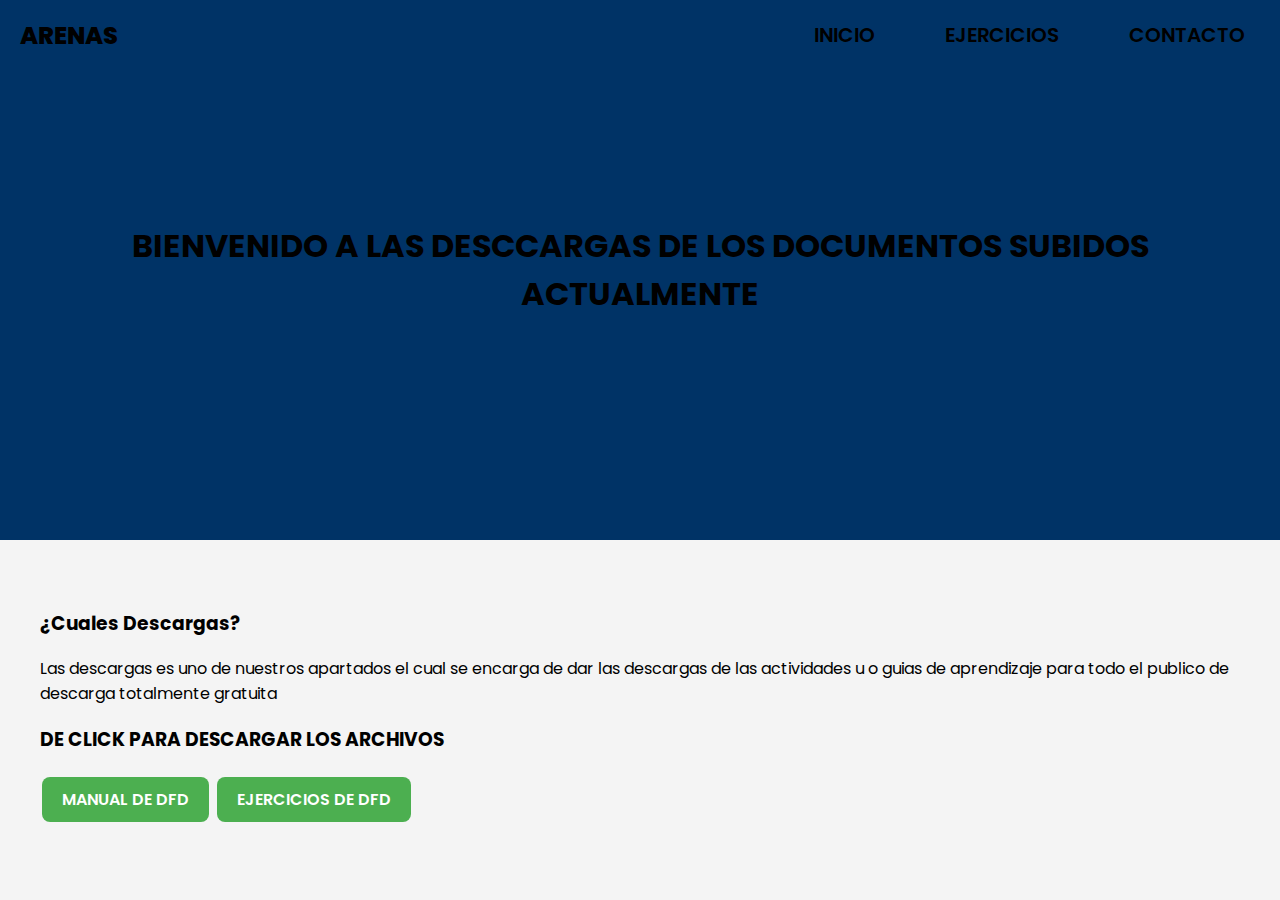
<file: DESCARGAS.html>
<!DOCTYPE html>
<html lang="en">
<head>
    <meta charset="UTF-8">
    <meta http-equiv="X-UA-Compatible" content="IE=edge">
    <meta name="viewport" content="width=device-width, initial-scale=1.0">
    <title>Document</title>
    <link rel="stylesheet" href="style.CSS">
    <link rel="stylesheet" href="arenas.css">
    <link rel="stylesheet" href="CONTACTO2.css">
</head>
<body>
    <header class="header">
        <div class="menu">
            <a href="pagina.html" class="logo" >ARENAS</a>
            <link rel="stylesheet" href="arenas.css">
            <label for="menu">
            </label>
            <nav class="navar">
                <ul>
                    <li> <a href="pagina.html">INICIO</a></li>
                    <li> <a href="EJERCICIOS.html">EJERCICIOS</a></li>
                    <li> <a href="CONTACTO.html">CONTACTO</a></li>

                </ul>
            </nav>
        </div>
        <div class="header-content container">
            <div class="header-content  container">
    
          <h1>BIENVENIDO A LAS DESCCARGAS DE LOS DOCUMENTOS SUBIDOS ACTUALMENTE</h1>
    </header>
        <section>
            <div>
              <section class="general container">
             <h3>¿Cuales Descargas?</h3>
    
             <P>Las descargas es uno de nuestros apartados el cual se encarga de 
                dar las descargas de las actividades u o guias de aprendizaje 
                para todo el publico de descarga totalmente gratuita</P>

                <h3>DE CLICK PARA DESCARGAR LOS ARCHIVOS</h3>
                <a href="MANUAL.pdf" download="MANUAL.pdf" class="btn-1">MANUAL DE DFD</a>
                <link rel="stylesheet" href="bton.css">

                <a href="EJERCICIOS PARA APRENDER SOBRE DFD (1).pdf" download="EJERCICIOS PARA APRENDER SOBRE DFD (1).pdf"
                class="btn-1">EJERCICIOS DE DFD</a>
                <link rel="stylesheet" href="bton.css">

        
            </DIV>
        </SEction>
</body>
</file>
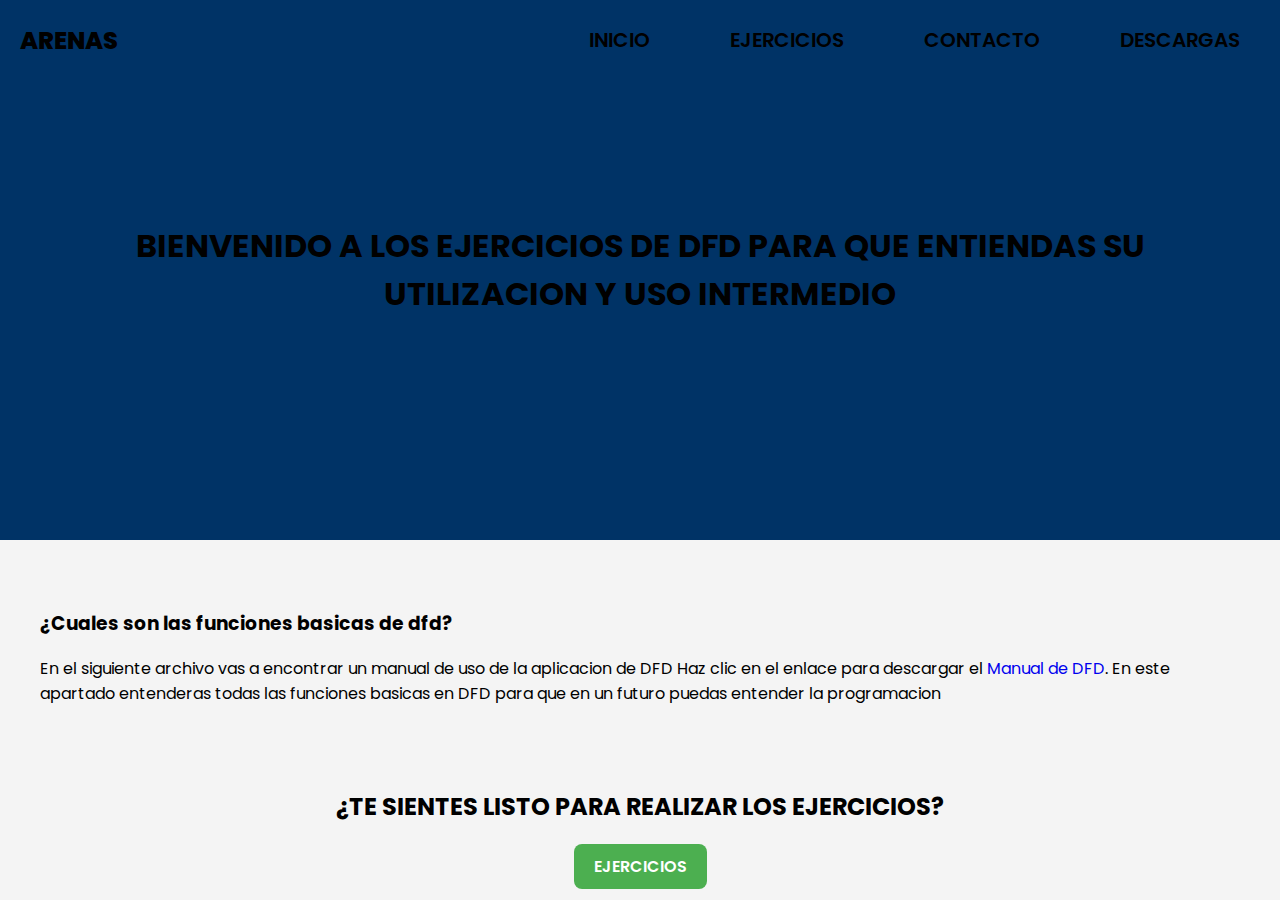
<file: DFD.html>
<!DOCTYPE html>
<html lang="en">
<head>
    <meta charset="UTF-8">
    <meta http-equiv="X-UA-Compatible" content="IE=edge">
    <meta name="viewport" content="width=device-width, initial-scale=1.0">
    <title>INTRODUCCION A DFD</title>
    <link rel="stylesheet" href="DFD.css">
    <link rel="stylesheet" href="arenas.css">
    <link rel="stylesheet" href="CONTACTO2.css">
</head>
<body>
    <header class="header">


        <div class="menu">
            <a href="pagina.html" class="logo"  >ARENAS</a>
            <label for="menu">
            </label>
            <nav class="navar">
                <ul>
                    <li> <a href="pagina.html">INICIO</a></li>
                    <li> <a href="EJERCICIOS.html">EJERCICIOS</a></li>
                    <li> <a href="CONTACTO.html">CONTACTO</a></li>
                    <li> <a href="DESCARGAS.html">DESCARGAS</a></li>

                </ul>
            </nav>
        </div>
        <div class="header-content container">
        <div class="header-content  container">

      <h1>BIENVENIDO A LOS EJERCICIOS DE DFD PARA QUE ENTIENDAS SU UTILIZACION Y USO INTERMEDIO</h1>
    </header>
    <section>
         <div>
          <section class="general container">
         <h3>¿Cuales son las funciones basicas de dfd?</h3>

         <P>En el siguiente archivo vas a encontrar un manual de uso de la aplicacion de DFD 
             Haz clic en el enlace para descargar el

            <a href="MANUAL.pdf" download="MANUAL.pdf">Manual de DFD</a>.
            <link rel="stylesheet" href="manual.css">

            En este apartado entenderas todas las funciones basicas en DFD para que en un futuro puedas entender la programacion</P>
        </DIv>

        
    </section>

    <section>
        <center>
    <DIv>
        <h1>¿TE SIENTES LISTO PARA REALIZAR LOS EJERCICIOS?</h1>
        
        <a href="EJERCICIOS.html" class="btn-1">EJERCICIOS</a>
        <link rel="stylesheet" href="bton.css">
    </DIv>
        </center>
    </section>
</body>

</html>
</file>
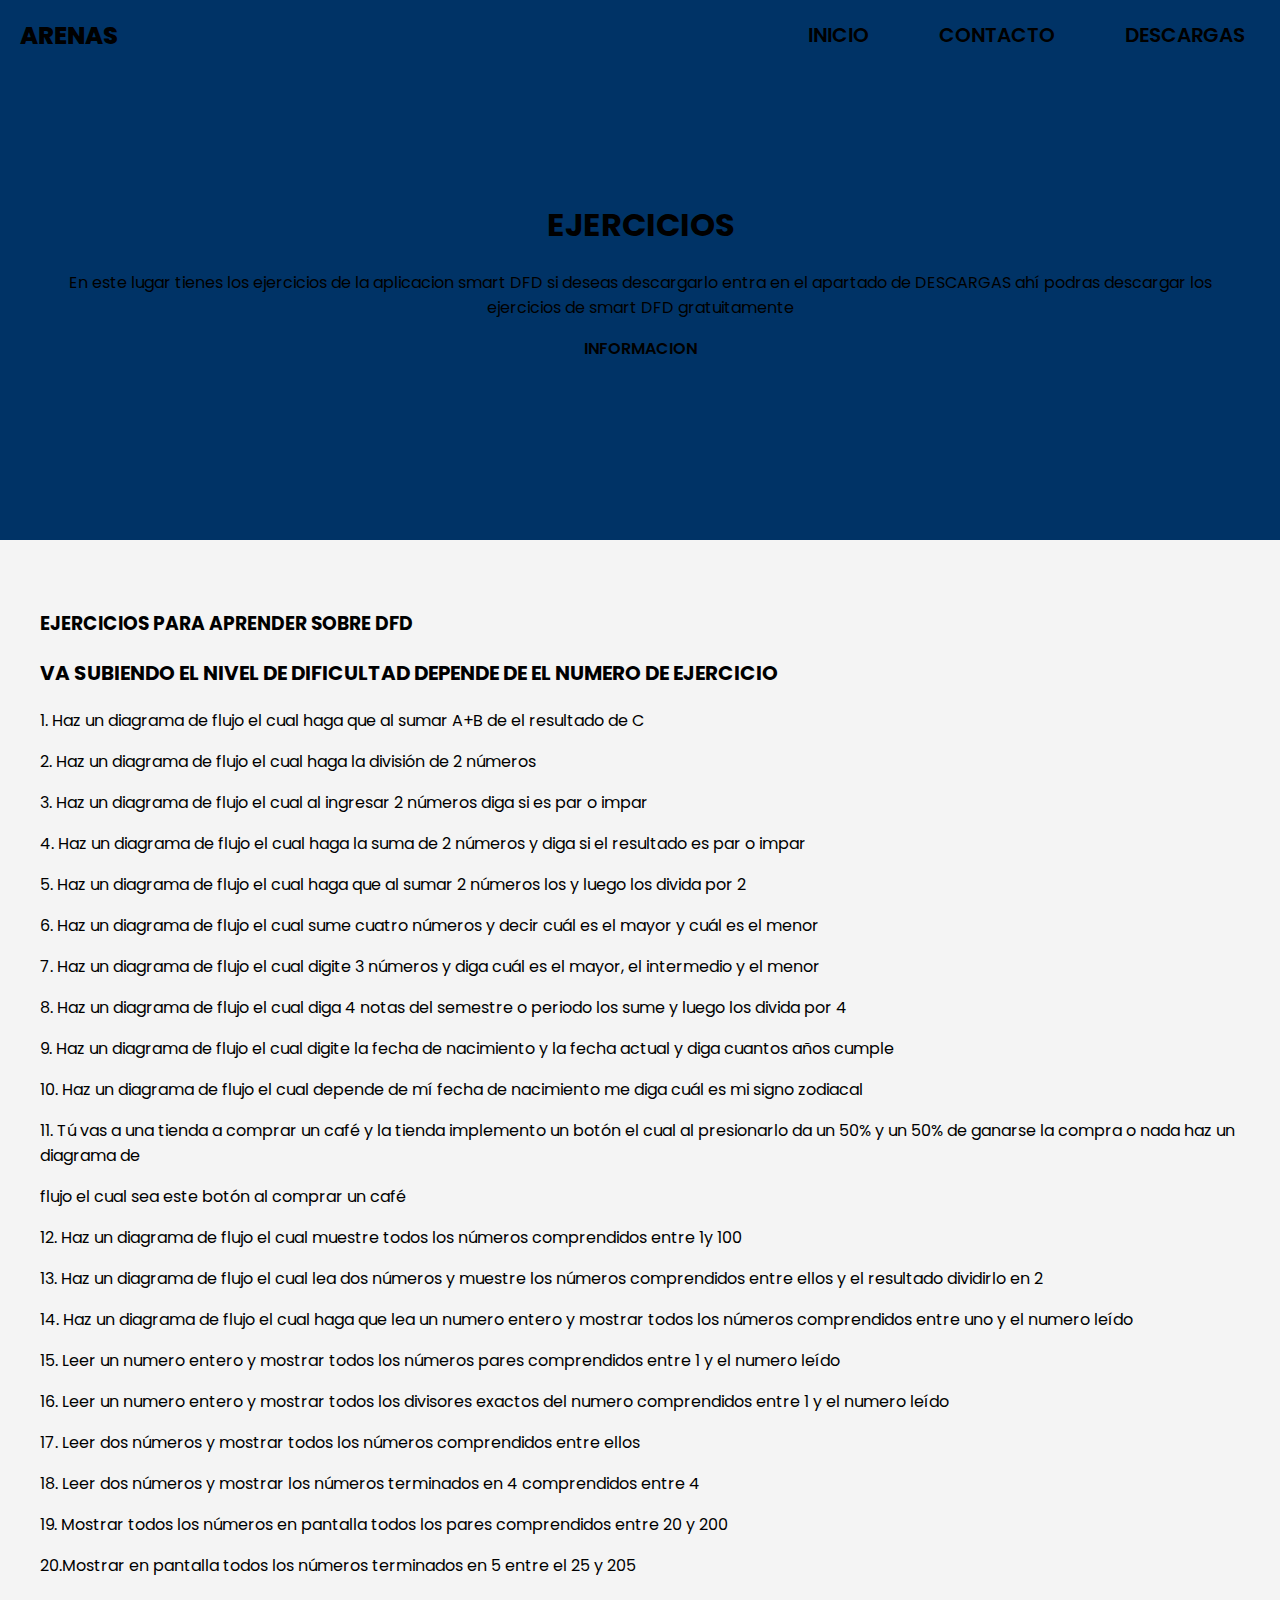
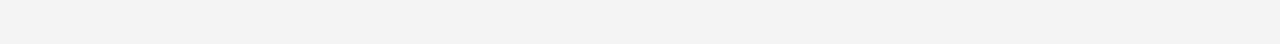
<file: EJERCICIOS.html>
<!DOCTYPE html>
<html lang="en">
<head>
    <meta charset="UTF-8">
    <meta http-equiv="X-UA-Compatible" content="IE=edge">
    <meta name="viewport" content="width=device-width, initial-scale=1.0">
    <title>Document</title>
    <link rel="stylesheet" href="style.CSS">
    <link rel="stylesheet" href="arenas.css">
    <link rel="stylesheet" href="CONTACTO2.css">
</head>
<body>
    <header class="header">


        <div class="menu">
            <a href="pagina.html" class="logo" >ARENAS</a>
            <link rel="stylesheet" href="arenas.css">
            <label for="menu">
            </label>
            <nav class="navar">
                <ul>
                    <li> <a href="pagina.html">INICIO</a></li>
                    <li> <a href="CONTACTO.html">CONTACTO</a></li>
                    <li> <a href="DESCARGAS.html">DESCARGAS</a></li>
                    

                </ul>
            </nav>
        </div>
        <div class="header-content container">
        <div class="header-content  container">
            <h1 >EJERCICIOS</h1>
                  
            <P>
                En este lugar tienes los ejercicios de la aplicacion smart DFD si deseas descargarlo entra en el apartado de 
                DESCARGAS ahí podras descargar los ejercicios de smart DFD     gratuitamente
            </P>
            <a href="INFORMACION.html" class="btn-1">informacion</a>
        </div>
    </header>

    <section class="general container">

        <h3>EJERCICIOS PARA APRENDER SOBRE DFD</h3>

        <div class="general-content">

            <div class="general-1 txt">

                <p>
                    <h3>
                    VA SUBIENDO EL NIVEL DE DIFICULTAD DEPENDE DE EL NUMERO DE
                    EJERCICIO
                    </h3>
                    <div>
                        <p>
                         1. Haz un diagrama de flujo el cual haga que al sumar A+B de el
                         resultado de C
                        </p>
                    </div>

                    <div>
                        <p>
                          2. Haz un diagrama de flujo el cual haga la división de 2 números
                        </p>
                    </div>

                    <div>
                        <p>
                         3. Haz un diagrama de flujo el cual al ingresar 2 números diga si es par o
                         impar
                        </p>
                    </div>

                    <div>
                        <p>
                         4. Haz un diagrama de flujo el cual haga la suma de 2 números y diga si
                         el resultado es par o impar
                        </p>
                    </div>

                    <div>
                        <p>
                         5. Haz un diagrama de flujo el cual haga que al sumar 2 números los y
                         luego los divida por 2
                       </p>
                    </div>

                    <div>
                        <p>
                         6. Haz un diagrama de flujo el cual sume cuatro números y decir cuál es
                         el mayor y cuál es el menor
                        </p>
                    </div>

                    <div>
                        <p>
                         7. Haz un diagrama de flujo el cual digite 3 números y diga cuál es el
                         mayor, el intermedio y el menor
                        </p>
                    </div>

                    <div>
                        <p>
                         8. Haz un diagrama de flujo el cual diga 4 notas del semestre o periodo
                         los sume y luego los divida por 4
                        </p>
                    </div>

                    <div>
                        <p>
                         9. Haz un diagrama de flujo el cual digite la fecha de nacimiento y la
                         fecha actual y diga cuantos años cumple
                        </p>
                    </div>

                    <div>
                        <p>
                         10. Haz un diagrama de flujo el cual depende de mí fecha de nacimiento
                         me diga cuál es mi signo zodiacal
                        </p>
                    </div>

                    <div>
                        <p>
                         11. Tú vas a una tienda a comprar un café y la tienda implemento un
                         botón el cual al presionarlo da un 50% y un 50% de ganarse la compra
                         o nada haz un diagrama de
                         <p>
                           flujo el cual sea este botón al comprar un
                           café
                         </p>
                        </p>
                    </div>

                    <div>
                        <p>
                         12. Haz un diagrama de flujo el cual muestre todos los números
                         comprendidos entre 1y 100
                        </p>
                     </div>

                    <div>
                        <p>
                         13. Haz un diagrama de flujo el cual lea dos números y muestre los
                         números comprendidos entre ellos y el resultado dividirlo en 2
                        </p>
                    </div>

                    <div>
                        <p>
                         14. Haz un diagrama de flujo el cual haga que lea un numero entero y
                         mostrar todos los números comprendidos entre uno y el numero leído
                        </p>
                    </div>

                    <div>
                        <p>
                         15. Leer un numero entero y mostrar todos los números pares
                         comprendidos entre 1 y el numero leído
                        </p>
                    </div>

                    <div>
                        <p>
                         16. Leer un numero entero y mostrar todos los divisores exactos del
                         numero comprendidos entre 1 y el numero leído
                        </p>
                    </div>

                    <div>
                        <p>
                         17. Leer dos números y mostrar todos los números comprendidos entre
                         ellos
                        </p>
                    </div>

                    <div>
                        <p>
                         18. Leer dos números y mostrar los números terminados en 4
                         comprendidos entre 4
                        </p>
                    </div>

                    <div>
                        <p>
                         19. Mostrar todos los números en pantalla todos los pares comprendidos
                         entre 20 y 200
                        </p>
                    </div>

                    <div>
                        <p>
                         20.Mostrar en pantalla todos los números terminados en 5 entre el 25 y 205
                        </p>
                    </div>
                </p>

            </div>
        </div>
    </section>
</body>
</file>
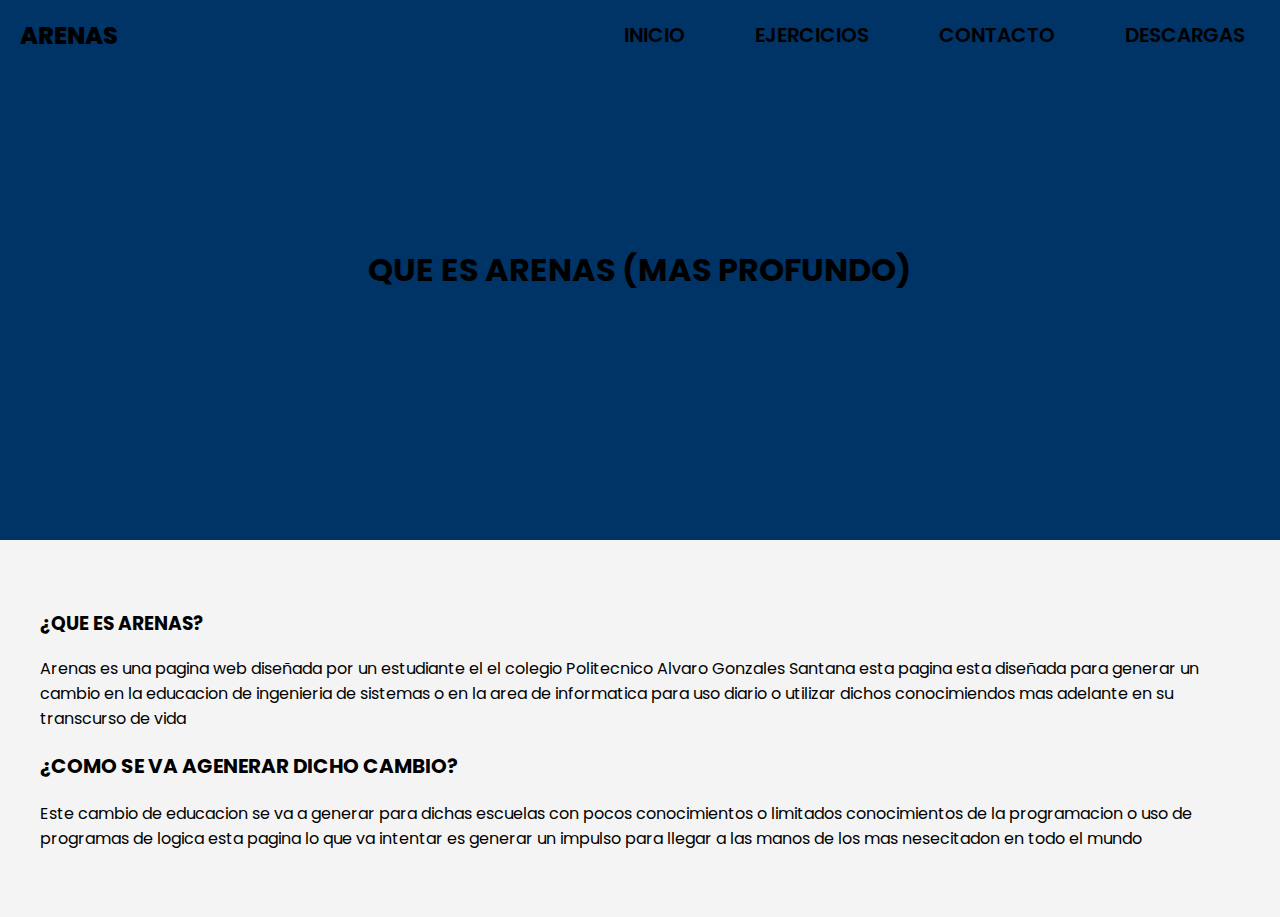
<file: INFORMACION.html>
<!DOCTYPE html>
<html lang="en">
<head>
    <meta charset="UTF-8">
    <meta http-equiv="X-UA-Compatible" content="IE=edge">
    <meta name="viewport" content="width=device-width, initial-scale=1.0">
    <title>Document</title>
    <link rel="stylesheet" href="style.CSS">
    <link rel="stylesheet" href="arenas.css">
    <link rel="stylesheet" href="CONTACTO2.css">
</head>
<body>
    <header class="header">


        <div class="menu">
            <a href="pagina.html" class="logo" >ARENAS</a>
            <link rel="stylesheet" href="arenas.css">
            <label for="menu">
            </label>
            <nav class="navar">
                <ul>
                    <li> <a href="pagina.html">INICIO</a></li>
                    <li> <a href="EJERCICIOS.html">EJERCICIOS</a></li>
                    <li> <a href="CONTACTO.html">CONTACTO</a></li>
                    <li> <a href="DESCARGAS.html">DESCARGAS</a></li>

                </ul>
            </nav>
        </div>
        <div class="header-content container">
        <div class="header-content  container">
            <h1>QUE ES ARENAS (MAS PROFUNDO)</h1>
        </div>
    </header>

    <section class="general container">

        <h3>¿QUE ES ARENAS?</h3>

        <P>Arenas es una pagina web diseñada por un estudiante el el colegio Politecnico Alvaro Gonzales Santana
            esta pagina esta diseñada para generar un cambio en la educacion de ingenieria de sistemas
            o en la area de informatica para uso diario o utilizar dichos conocimiendos mas adelante en su transcurso de vida </P>

        <div class="general-content">

            <div class="general-1 txt">
                <h3>¿COMO SE VA AGENERAR DICHO CAMBIO?</h3>

                <p>Este cambio de educacion se va a generar para dichas escuelas con pocos conocimientos o limitados
                    conocimientos de la programacion o uso de programas de logica esta pagina lo que va intentar es
                    generar un impulso para llegar a las manos de los mas nesecitadon en todo el mundo</p>
            </div>

            
        </div>
</body>
</html>
</file>
<file: style.CSS>
@import url('https://fonts.googleapis.com/css2?family=poppins:wght@400;500;600;700;800&display=swap');

*{
  margin: 1.5;
  padding: 0;
  box-sizing: border-box;
  text-decoration: none;
  list-style: none;
}

body{
  font-family: 'poppins', sans-serif;
}

.container{
  max-width: 1200px; 
  margin: 0 auto;
}
.header {
  background-color: rgb(28, 235, 224);
  background-position: center bottom;
  background-repeat: no-repeat;
  background-size: cover;
  min-height: 60vh;
  display: flex;
  align-items: center;

}
.container {
  flex: 1;
}

.menu {
  position: absolute;
  top: 0;
  left: 0;
  right: 0;
  display: flex;
  align-items: center;
  justify-content: space-between;
  z-index: 1000;

}

.logo {

  color: #000000;
  font-size: 25px;
  font-weight: 800;
}

.menu .navar ul li {
 position: relative;
 float: left;
}

.menu .navar ul li a {
  font-size: 20px;
  padding: 20px;
  color: #000000;
  display: block;
  font-weight: 600;
}

#menu{
  display: none;

}

.menu-icono {
  width: 25px;
}
.menu label{
  cursor: pointer;
  display: none;

}

.header-txt {
  text-align: center;
}

.header-txt h1 {
  font-size: 20px;
  color: #000000;
  text-transform: uppercase;
  margin-bottom: 20px;
}

.header-txt p {
  color: #000000;
  font-size: 16px;
  padding: 0 250px;
  margin-bottom: 45px;
}

.btn-1 {
  display: inline-block;
  padding: 29¿0px 45px;
  border: 1pt black;
  color: #000000;
  font-size: 16px;
  text-transform: uppercase;
  font-weight: 600;
}

.btn-1:hover {
  color: #26442b;
  background-color: aliceblue;
}
.general {
  padding: 50px 0;
  text-align: left;
}
.general content {
  display: flex;
  justify-content: space-between;
  margin-top: 55px;
}
h2 {
  font-size:20px;
  text-transform: uppercase;
  color: #000000;
}
.txt h3 {
  font-size: 20px;
  color: #000000;
  text-transform: uppercase;
  margin-bottom: 20px;

}

.txt.p {
  font-size: 20px;
  color: #000000;
  font-size: 16px;
}
</file>
<file: arenas.css>
.logo {
    margin-left: 20px; 
}
</file>
<file: CONTACTO2.css>
/* style.css */
body {
    font-family: 'Poppins', sans-serif;
    margin: 0;
    padding: 0;
    box-sizing: border-box;
    background-color: #f4f4f4;
    color: rgb(0, 0, 0);
}

.header {
    background-color: #003366;
    padding: 20px;
    text-align: center;
}

.logo {
    font-size: 24px;
    color: rgb(0, 0, 0);
    text-decoration: none;
}

.menu {
    display: flex;
    justify-content: space-between;
    align-items: center;
}

.menu-icono {
    height: 40px;
}

.navar ul {
    list-style: none;
    margin: 0;
    padding: 0;
    display: flex;
}

.navar ul li {
    margin: 0 15px;
}

.navar ul li a {
    text-decoration: none;
    color: white;
}

form {
    background-color: white;
    padding: 20px;
    max-width: 600px;
    margin: 0 auto;
    box-shadow: 0 4px 8px rgba(0, 0, 0, 0.1);
}

form div {
    margin-bottom: 15px;
}

input, textarea {
    width: 100%;
    padding: 10px;
    margin-top: 5px;
    border: 1px solid #ccc;
    border-radius: 5px;
}

.btn-2 {
    width: 100%;
    padding: 10px;
    background-color: #003366;
    color: white;
    border: none;
    border-radius: 5px;
    cursor: pointer;
}

footer {
    background-color: #003366;
    color: white;
    text-align: center;
    padding: 10px 0;
}
</file>
<file: bton.css>
section h1 {
    color: #000000; 
    font-size: 24px; 
    font-weight: bold; 
}

.btn-1 {
    background-color: #4CAF50;
    color: white; 
    padding: 10px 20px;
    text-align: center;
    text-decoration: none;
    display: inline-block;
    font-size: 16px;
    margin: 4px 2px;
    cursor: pointer;
    border-radius: 8px; 
    border: 2px;
}

.btn-1:hover {
    background-color: #45a049; 
    color: white; 
}
</file>
<file: DFD.css>
@import url('https://fonts.googleapis.com/css2?family=poppins:wght@400;500;600;700;800&display=swap');

*{
  margin: 1.5;
  padding: 0;
  box-sizing: border-box;
  text-decoration: none;
  list-style: none;
}

body{
  font-family: 'poppins', sans-serif;
}

.container{
  max-width: 1200px; 
  margin: 0 auto;
}
.header {
  background-color: rgb(28, 235, 224);
  background-position: center bottom;
  background-repeat: no-repeat;
  background-size: cover;
  min-height: 60vh;
  display: flex;
  align-items: center;

}
.container {
  flex: 1;
}

.menu {
  position: absolute;
  top: 0;
  left: 0;
  right: 0;
  display: flex;
  align-items: center;
  justify-content: space-between;
  z-index: 1000;

}

.logo {

  color: #000000;
  font-size: 25px;
  font-weight: 800;
}

.menu .navar ul li {
 position: relative;
 float: left;
}

.menu .navar ul li a {
  font-size: 20px;
  padding: 25px;
  color: #000000;
  display: block;
  font-weight: 600;
}

#menu{
  display: none;

}

.menu-icono {
  width: 25px;
}
.menu label{
  cursor: pointer;
  display: none;

}

.header-txt {
  text-align: center;
}

.header-txt h1 {
  font-size: 20px;
  color: #000000;
  text-transform: uppercase;
  margin-bottom: 20px;
}

.header-txt p {
  color: #000000;
  font-size: 16px;
  padding: 0 250px;
  margin-bottom: 45px;
}

.btn-1 {
  display: inline-block;
  padding: 29¿0px 45px;
  border: 1pt black;
  color: #000000;
  font-size: 16px;
  text-transform: uppercase;
  font-weight: 600;
}

.btn-1:hover {
  color: #26442b;
  background-color: aliceblue;
}
.general {
  padding: 50px 0;
  text-align: left;
}
.general content {
  display: flex;
  justify-content: space-between;
  margin-top: 55px;
}
h2 {
  font-size:20px;
  text-transform: uppercase;
  color: #000000;
}
.txt h3 {
  font-size: 20px;
  color: #000000;
  text-transform: uppercase;
  margin-bottom: 20px;

}

.txt.p {
  font-size: 20px;
  color: #000000;
  font-size: 16px;
}
</file>
<file: manual.css>
section h1 {
    color: #000000;
    font-size: 24px; 
    font-weight: bold;
}

.btn-1 {
    background-color: rgb(28, 235, 224); 
    color: white; 
    padding: 10px 20px;
    text-align: center;
    text-decoration: none;
    display: inline-block;
    font-size: 16px;
    margin: 4px 2px;
    cursor: pointer;
    border-radius: 8px; 
    border: 2px; 
}


.btn-1:hover {
    background-color: #45a049; 
    color: white; 
}
</file>
